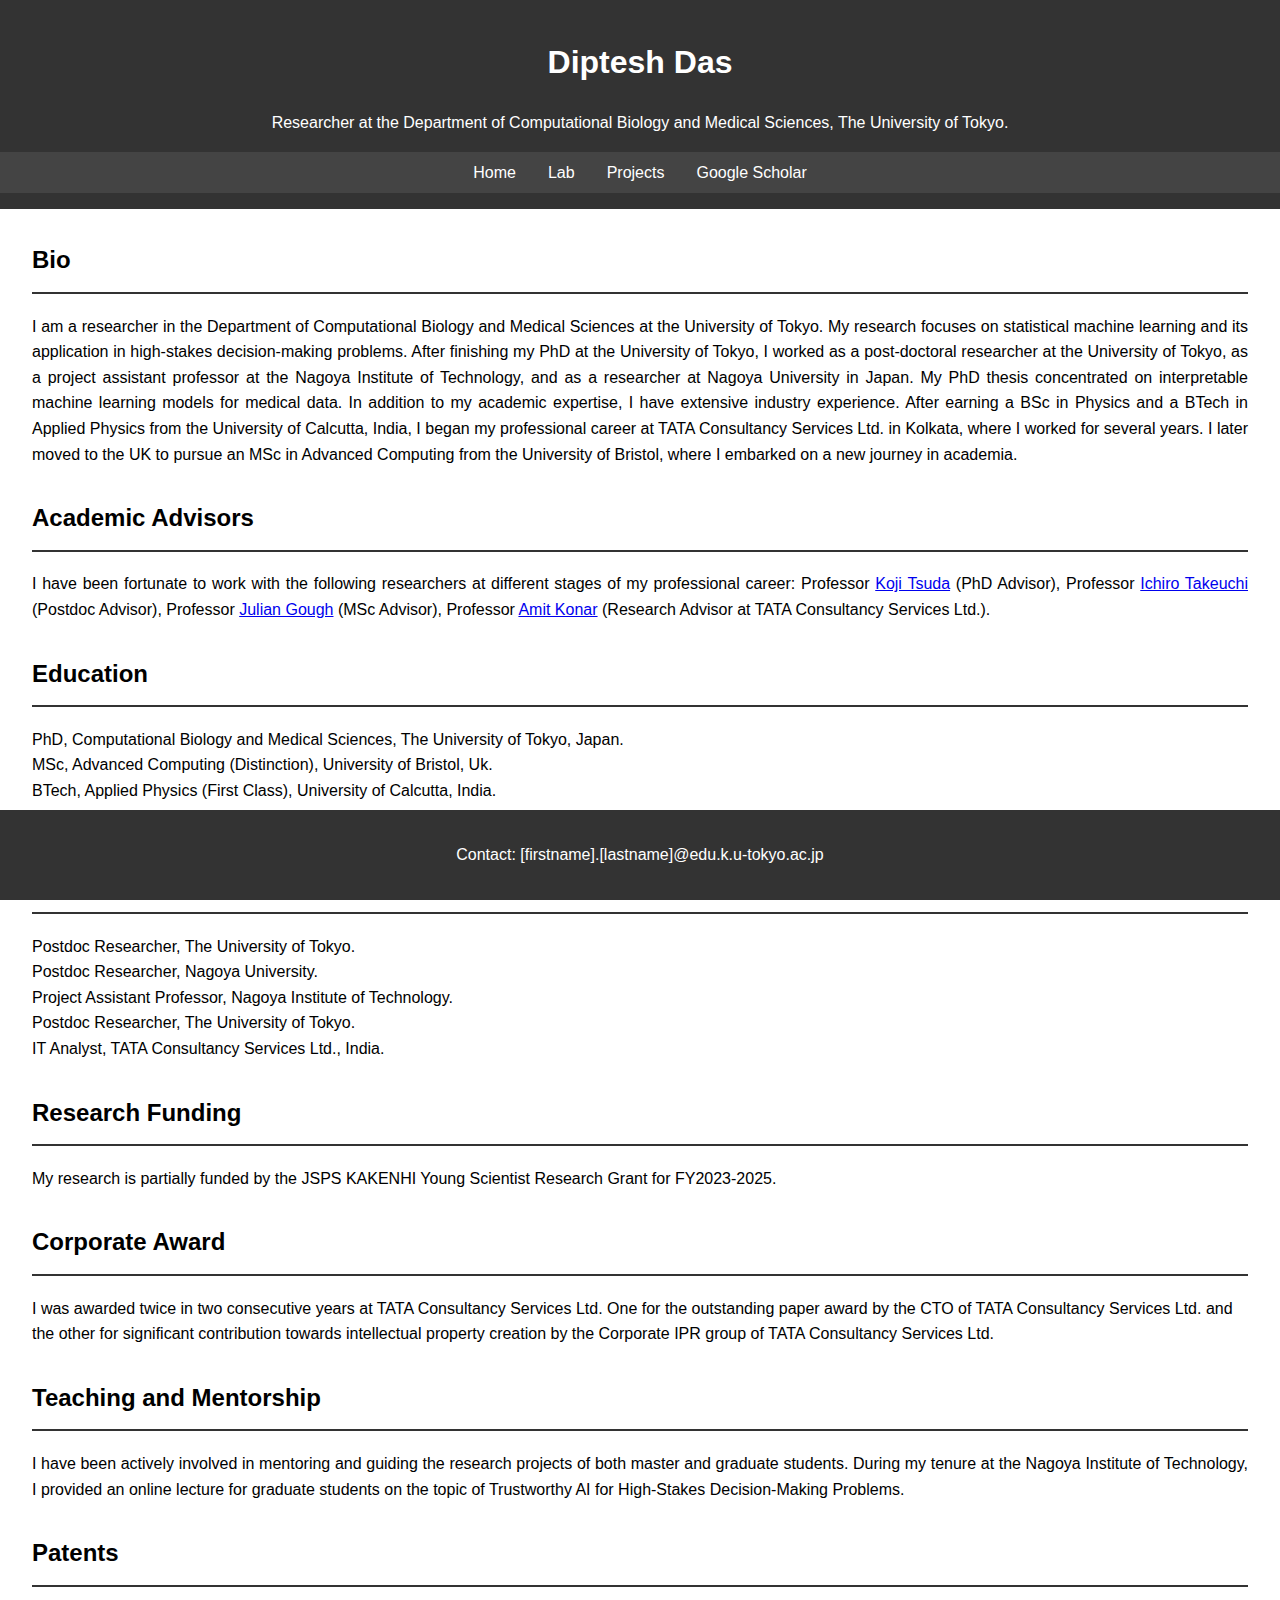
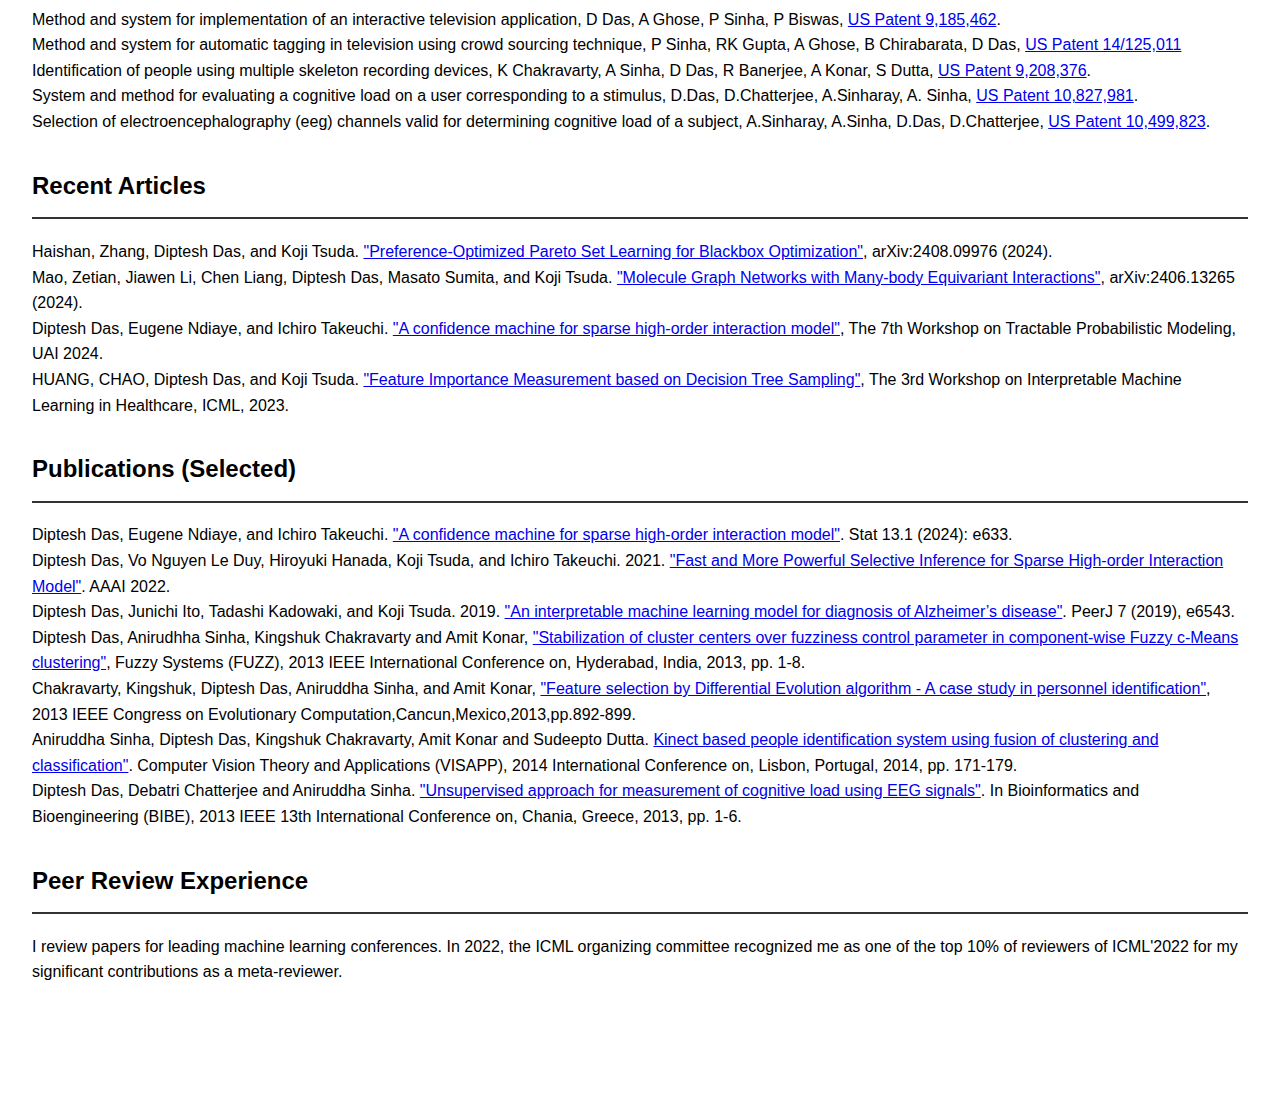
<file: index.html>
<!DOCTYPE html>
<html lang="en">
<head>
    <meta charset="UTF-8">
    <meta name="viewport" content="width=device-width, initial-scale=1.0">
    <title>Diptesh Das - Research Portfolio</title>
    <link rel="stylesheet" href="styles.css">
</head>
<body>
    <header>
        <h1>Diptesh Das</h1>
        <p>Researcher at the Department of Computational Biology and Medical Sciences, The University of Tokyo.</p>
        <nav>
            <ul>
                <li><a href="index.html">Home</a></li>
                <li><a href="https://www.tsudalab.org/en/members/" target="_blank">Lab</a></li>
                <li><a href="project.html">Projects</a></li>
                <li><a href="https://scholar.google.co.in/citations?user=8DWrGBwAAAAJ&hl=en" target="_blank">Google Scholar</a></li>
            </ul>
        </nav>
    </header>
    <section id="bio">
        <h2>Bio</h2>
        <p style="text-align:justify;">I am a researcher in the Department of Computational Biology and Medical Sciences at 
            the University of Tokyo. My research focuses on statistical machine learning and its application in high-stakes 
            decision-making problems. After finishing my PhD at the University of Tokyo, I worked as a post-doctoral researcher 
            at the University of Tokyo, as a project assistant professor at the Nagoya Institute of Technology, and as a 
            researcher at Nagoya University in Japan. My PhD thesis concentrated on interpretable machine learning models 
            for medical data. In addition to my academic expertise, I have extensive industry experience. 
            After earning a BSc in Physics and a BTech in Applied Physics from the University of Calcutta, India, 
            I began my professional career at TATA Consultancy Services Ltd. in Kolkata, where I worked for several years. 
            I later moved to the UK to pursue an MSc in Advanced Computing from the University of Bristol, where I embarked 
            on a new journey in academia.</p>
    </section>
    <section id="supervisors">
        <h2>Academic Advisors</h2>
        <p style="text-align:justify;">I have been fortunate to work with the following researchers at different stages of my professional career: Professor <a href="https://scholar.google.com/citations?user=HvVqBmkAAAAJ&hl=en">Koji Tsuda</a> (PhD Advisor), Professor <a href="https://scholar.google.de/citations?user=IwBHa3gAAAAJ&hl=en">Ichiro Takeuchi</a> (Postdoc Advisor), Professor <a href="https://scholar.google.com/citations?user=7p6iOO4AAAAJ&hl=en">Julian Gough</a> (MSc Advisor), Professor <a href="https://scholar.google.com/citations?user=s1F23CAAAAAJ&hl=en">Amit Konar</a> (Research Advisor at TATA Consultancy Services Ltd.).</p>
    </section>
    <section id="education">
        <h2>Education</h2>
        <ul>
            <li>PhD, Computational Biology and Medical Sciences, The University of Tokyo, Japan.</li>
            <li>MSc, Advanced Computing (Distinction), University of Bristol, Uk.</li>
            <li>BTech, Applied Physics (First Class), University of Calcutta, India.</li>
            <li>BSc, Physics (First Class with Honors), University of Calcutta, India.</li>  
        </ul>
    </section>
    <section id="experience">
        <h2>Work Experience</h2>
        <ul>
            <li>Postdoc Researcher, The University of Tokyo.</li>
            <li>Postdoc Researcher, Nagoya University.</li>
            <li>Project Assistant Professor, Nagoya Institute of Technology.</li>
            <li>Postdoc Researcher, The University of Tokyo.</li>
            <li>IT Analyst, TATA Consultancy Services Ltd., India.</li>
        </ul>
    </section>
    <section id="funding">
        <h2>Research Funding</h2>
        <p>
            My research is partially funded by the JSPS KAKENHI Young Scientist Research Grant for FY2023-2025.
        </p>
    </section>
    <section id="award">
        <h2>Corporate Award</h2>
        <p>
            I was awarded twice in two consecutive years at TATA Consultancy Services Ltd. One for the outstanding paper
            award by the CTO of TATA Consultancy Services Ltd. and the other for significant contribution towards intellectual 
            property creation by the Corporate IPR group of TATA Consultancy Services Ltd.
        </p>
    </section>
    
    <section id="teaching">
        <h2>Teaching and Mentorship</h2>
        <p style="text-align:justify;">
            I have been actively involved in mentoring and guiding the research projects of both master and graduate students. 
            During my tenure at the Nagoya Institute of Technology, I provided an online lecture for graduate students on the 
            topic of Trustworthy AI for High-Stakes Decision-Making Problems.
        </p>
    </section>
    <section id="patents">
        <h2>Patents</h2>
        <ul>
            <li>
                Method and system for implementation of an interactive television application, D Das, A Ghose, P Sinha, P Biswas, <a href="https://www.google.com/patents/US9185462">US Patent 9,185,462</a>.
            </li>
            <li>
                Method and system for automatic tagging in television using crowd sourcing technique, P Sinha, RK Gupta, A Ghose, B Chirabarata, D Das, <a href="http://www.google.com/patents/US9357242"> US Patent 14/125,011 </a> 
            </li>
            <li>
                Identification of people using multiple skeleton recording devices, K Chakravarty, A Sinha, D Das, R Banerjee, A Konar, S Dutta, <a href="https://www.google.com/patents/US9208376">US Patent 9,208,376</a>.
            </li>
            <li>
                System and method for evaluating a cognitive load on a user corresponding to a stimulus, D.Das, D.Chatterjee, A.Sinharay, A. Sinha, <a href="https://patents.google.com/patent/US10827981B2/en">US Patent 10,827,981</a>.
            </li>                                 
            <li>
                Selection of electroencephalography (eeg) channels valid for determining cognitive load of a subject, A.Sinharay, A.Sinha, D.Das, D.Chatterjee, <a href=" https://patents.google.com/patent/US10499823B2/en">US Patent 10,499,823</a>.
            </li>
        </ul>
    </section>
    <section id="recent_publications">
        <h2>Recent Articles</h2>
        <ul>
            <li>Haishan, Zhang, Diptesh Das, and Koji Tsuda. <a href="https://arxiv.org/pdf/2408.09976"> "Preference-Optimized Pareto Set Learning for Blackbox Optimization"</a>, arXiv:2408.09976 (2024).</li>
            <li> Mao, Zetian, Jiawen Li, Chen Liang, Diptesh Das, Masato Sumita, and Koji Tsuda. <a href="https://arxiv.org/pdf/2406.13265"> "Molecule Graph Networks with Many-body Equivariant Interactions"</a>, arXiv:2406.13265 (2024).</li>
            <li>
                Diptesh Das, Eugene Ndiaye, and Ichiro Takeuchi. <a href="https://openreview.net/forum?id=WzKmdlZsov">"A confidence machine for sparse high-order interaction model"</a>, The 7th Workshop on Tractable Probabilistic Modeling, UAI 2024.
            </li>
            <li>
                HUANG, CHAO, Diptesh Das, and Koji Tsuda. <a href="https://openreview.net/pdf?id=Mn4AXZwJIZ">"Feature Importance Measurement based on Decision Tree Sampling"</a>, The 3rd Workshop on Interpretable Machine Learning in Healthcare, ICML, 2023.
            </li>  
        </ul>
    </section>
    <section id="publications">
        <h2>Publications (Selected)</h2>
        <ul>
            <li>
                Diptesh Das, Eugene Ndiaye, and Ichiro Takeuchi. <a href="https://onlinelibrary.wiley.com/doi/pdf/10.1002/sta4.633"> "A confidence machine for sparse high-order interaction model"</a>. Stat 13.1 (2024): e633.
            </li>
            <li>
                Diptesh Das, Vo Nguyen Le Duy, Hiroyuki Hanada, Koji Tsuda, and Ichiro Takeuchi. 2021. <a href="https://ojs.aaai.org/index.php/AAAI/article/view/21238"> "Fast and More Powerful Selective Inference for Sparse High-order Interaction Model"</a>. AAAI 2022.    
            </li>
            <li>
                Diptesh Das, Junichi Ito, Tadashi Kadowaki, and Koji Tsuda. 2019. <a href="https://peerj.com/articles/6543/"> "An interpretable machine learning model for diagnosis of Alzheimer’s disease"</a>. PeerJ 7 (2019), e6543. 
            </li>
            <li>
                Diptesh Das, Anirudhha Sinha, Kingshuk Chakravarty and Amit Konar, <a href="https://ieeexplore.ieee.org/abstract/document/6622461"> "Stabilization of cluster centers over fuzziness control parameter in component-wise Fuzzy c-Means clustering"</a>, Fuzzy Systems (FUZZ), 2013 IEEE International Conference on, Hyderabad, India, 2013, pp. 1-8. 
            </li> 
            <li>
                Chakravarty, Kingshuk, Diptesh Das, Aniruddha Sinha, and Amit Konar, <a href="https://ieeexplore.ieee.org/abstract/document/6557662"> "Feature selection by Differential Evolution algorithm - A case study in personnel identification"</a>, 2013 IEEE Congress on Evolutionary Computation,Cancun,Mexico,2013,pp.892-899.
            </li> 
            <li>
                Aniruddha Sinha, Diptesh Das, Kingshuk Chakravarty, Amit Konar and Sudeepto Dutta. <a href="https://ieeexplore.ieee.org/abstract/document/7295077">Kinect based people identification system using fusion of clustering and classification"</a>. Computer Vision Theory and Applications (VISAPP), 2014 International Conference on, Lisbon, Portugal, 2014, pp. 171-179.
            </li>
            <li>
                Diptesh Das, Debatri Chatterjee and Aniruddha Sinha. <a href="https://ieeexplore.ieee.org/abstract/document/6701686">"Unsupervised approach for measurement of cognitive load using EEG signals"</a>. In Bioinformatics and Bioengineering (BIBE), 2013 IEEE 13th International Conference on, Chania, Greece, 2013, pp. 1-6.
            </li>
        </ul>
    </section>

    <section id="pr">
        <h2>Peer Review Experience</h2>
        <p>
            I review papers for leading machine learning conferences. In 2022, the ICML organizing committee recognized me as one of the 
            top 10% of reviewers of ICML'2022 for my significant contributions as a meta-reviewer.
        </p><br/><br/><br/>
    </section>
    
    <footer>
        <p>Contact: [firstname].[lastname]@edu.k.u-tokyo.ac.jp</p>
    </footer>
</body>
</html>
</file>
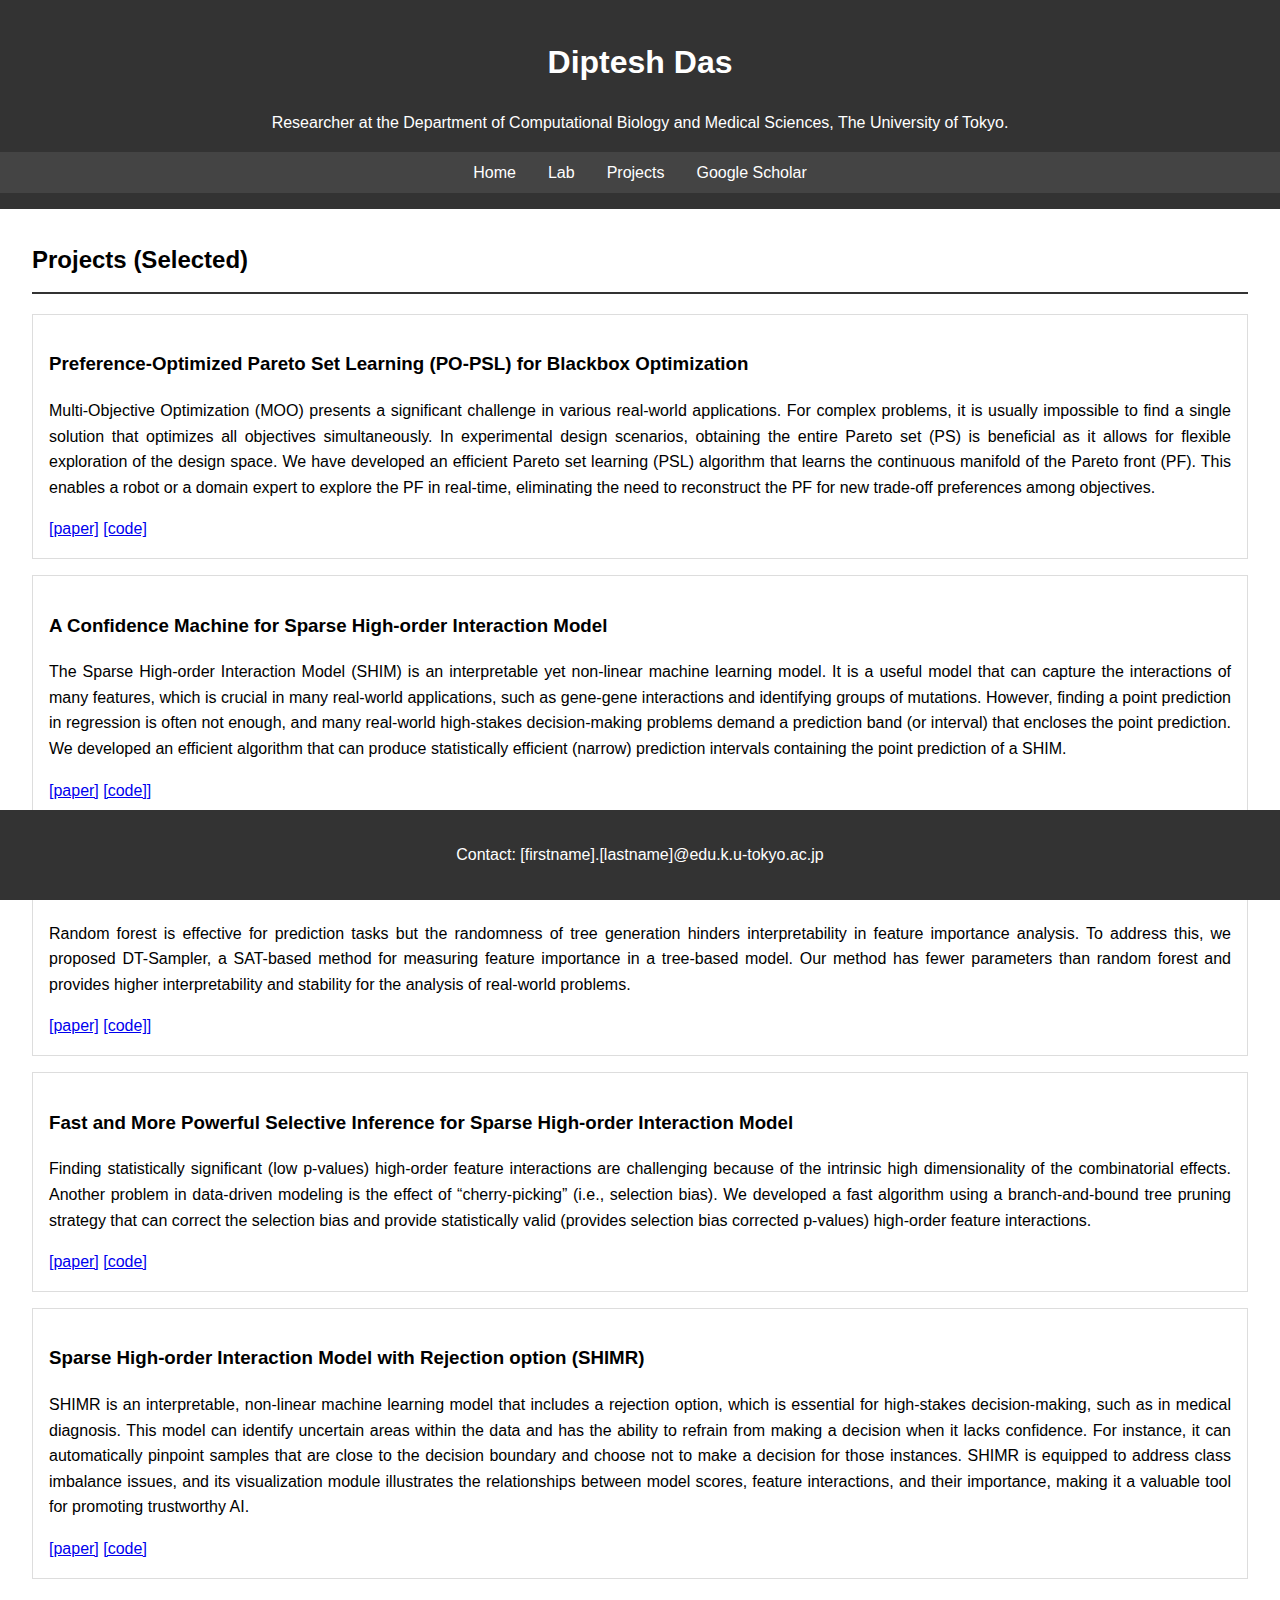
<file: project.html>
<!DOCTYPE html>
<html lang="en">
<head>
    <meta charset="UTF-8">
    <meta name="viewport" content="width=device-width, initial-scale=1.0">
    <title>Diptesh Das - Projects</title>
    <link rel="stylesheet" href="styles.css">
</head>
<body>
    <header>
        <h1>Diptesh Das</h1>
        <p>Researcher at the Department of Computational Biology and Medical Sciences, The University of Tokyo.</p>
        <nav>
            <ul>
                <li><a href="index.html">Home</a></li>
                <li><a href="https://www.tsudalab.org/en/members/" target="_blank">Lab</a></li>
                <li><a href="project.html">Projects</a></li>
                <li><a href="https://scholar.google.co.in/citations?user=8DWrGBwAAAAJ&hl=en" target="_blank">Google Scholar</a></li>
            </ul>
        </nav>
    </header>
    <section id="projects">
        <h2>Projects (Selected)</h2>
        <div class="project">
            <h3>Preference-Optimized Pareto Set Learning (PO-PSL) for Blackbox Optimization</h3>
            <p style="text-align:justify;">Multi-Objective Optimization (MOO) presents a significant challenge in various 
                real-world applications. For complex problems, it is usually impossible to find a single solution that optimizes 
                all objectives simultaneously. In experimental design scenarios, obtaining the entire Pareto set (PS) is beneficial 
                as it allows for flexible exploration of the design space. We have developed an efficient Pareto set learning (PSL) 
                algorithm that learns the continuous manifold of the Pareto front (PF). This enables a robot or a domain expert to 
                explore the PF in real-time, eliminating the need to reconstruct the PF for new trade-off preferences among 
                objectives.
            </p>
            <a href="https://arxiv.org/abs/2408.09976" target="_blank">[paper]</a>
            <a href="https://github.com/tsudalab/POPSL" target="_blank">[code]</a>            
        </div>                
        <div class="project">
            <h3> A Confidence Machine for Sparse High-order Interaction Model</h3>
            <p style="text-align:justify;">The Sparse High-order Interaction Model (SHIM) is an interpretable yet non-linear 
                machine learning model. It is a useful model that can capture the interactions of many features, which is 
                crucial in many real-world applications, such as gene-gene interactions and identifying groups of mutations. 
                However, finding a point prediction in regression is often not enough, and many real-world high-stakes 
                decision-making problems demand a prediction band (or interval) that encloses the point prediction. We 
                developed an efficient algorithm that can produce statistically efficient (narrow) prediction intervals 
                containing the point prediction of a SHIM.
            </p>
            <a href="https://onlinelibrary.wiley.com/doi/pdf/10.1002/sta4.633" target="_blank">[paper]</a>
            <a href="https://github.com/DipteshDas/CP-SHIM" target="_blank">[code]]</a>            
        </div>  
        <div class="project">
            <h3> Feature Importance Measurement based on Decision Tree Sampling</h3>
            <p style="text-align:justify;">Random forest is effective for prediction tasks but the randomness of tree 
                generation hinders interpretability in feature importance analysis. To address this, we proposed DT-Sampler, 
                a SAT-based method for measuring feature importance in a tree-based model. Our method has fewer parameters 
                than random forest and provides higher interpretability and stability for the analysis of real-world problems.
            </p>
            <a href="https://openreview.net/forum?id=Mn4AXZwJIZ#all" target="_blank">[paper]</a>
            <a href="https://github.com/tsudalab/DT-sampler" target="_blank">[code]]</a>            
        </div>       
        <div class="project">
            <h3>Fast and More Powerful Selective Inference for Sparse High-order Interaction Model</h3>
            <p style="text-align:justify;">Finding statistically significant (low p-values) high-order
                feature interactions are challenging because of the intrinsic high
                dimensionality of the combinatorial effects. Another problem
                in data-driven modeling is the effect of “cherry-picking” (i.e.,
                selection bias). We developed a fast algorithm using a branch-and-bound tree pruning strategy that can correct 
                the selection bias and provide statistically valid (provides selection bias corrected p-values) high-order 
                feature interactions.</p>
                <a href="https://ojs.aaai.org/index.php/AAAI/article/view/21238" target="_blank">[paper]</a>
            <a href="https://github.com/DipteshDas/SI-SHIM" target="_blank">[code]</a>            
        </div> 
        <div class="project">
            <h3>
                Sparse High-order Interaction Model with Rejection option (SHIMR)</h3>
            <p style="text-align:justify;">SHIMR is an interpretable, non-linear machine learning model that includes a 
                rejection option, which is essential for high-stakes decision-making, such as in medical diagnosis. 
                This model can identify uncertain areas within the data and has the ability to refrain from making a 
                decision when it lacks confidence. For instance, it can automatically pinpoint samples that are close 
                to the decision boundary and choose not to make a decision for those instances. SHIMR is equipped to 
                address class imbalance issues, and its visualization module illustrates the relationships between model 
                scores, feature interactions, and their importance, making it a valuable tool for promoting trustworthy AI. </p>
                <a href="https://peerj.com/articles/6543/" target="_blank">[paper]</a>
                <a href="https://github.com/tsudalab/SHIMR?tab=readme-ov-file#shimr-sparse-high-order-interaction-model-with-rejection-option" 
            target="_blank">[code]</a>            
        </div><br\><br/><br/><br/>      
        <!-- Add more projects as needed -->
    </section>
    <footer>
        <p>Contact: [firstname].[lastname]@edu.k.u-tokyo.ac.jp</p>
    </footer>
</body>
</html>
</file>
<file: styles.css>
body {
    font-family: Arial, sans-serif;
    margin: 0;
    padding: 0;
    line-height: 1.6;
}

header {
    background: #333;
    color: #fff;
    text-align: center;
    padding: 1em 0;
}

nav ul {
    list-style-type: none;
    padding: 0;
    display: flex;
    justify-content: center;
    background: #444;
    margin: 0;
}

nav ul li {
    margin: 0;
}

nav ul li a {
    color: #fff;
    text-decoration: none;
    padding: 0.5em 1em;
    display: block;
}

nav ul li a:hover {
    background: #555;
}

section {
    margin: 2em;
}

h2 {
    border-bottom: 2px solid #333;
    padding-bottom: 0.5em;
}

ul {
    list-style-type: none;
    padding: 0;
}

.project {
    border: 1px solid #ddd;
    padding: 1em;
    margin-bottom: 1em;
}

footer {
    background: #333;
    color: #fff;
    text-align: center;
    padding: 1em 0;
    position: fixed;
    bottom: 0;
    width: 100%;
}
</file>
